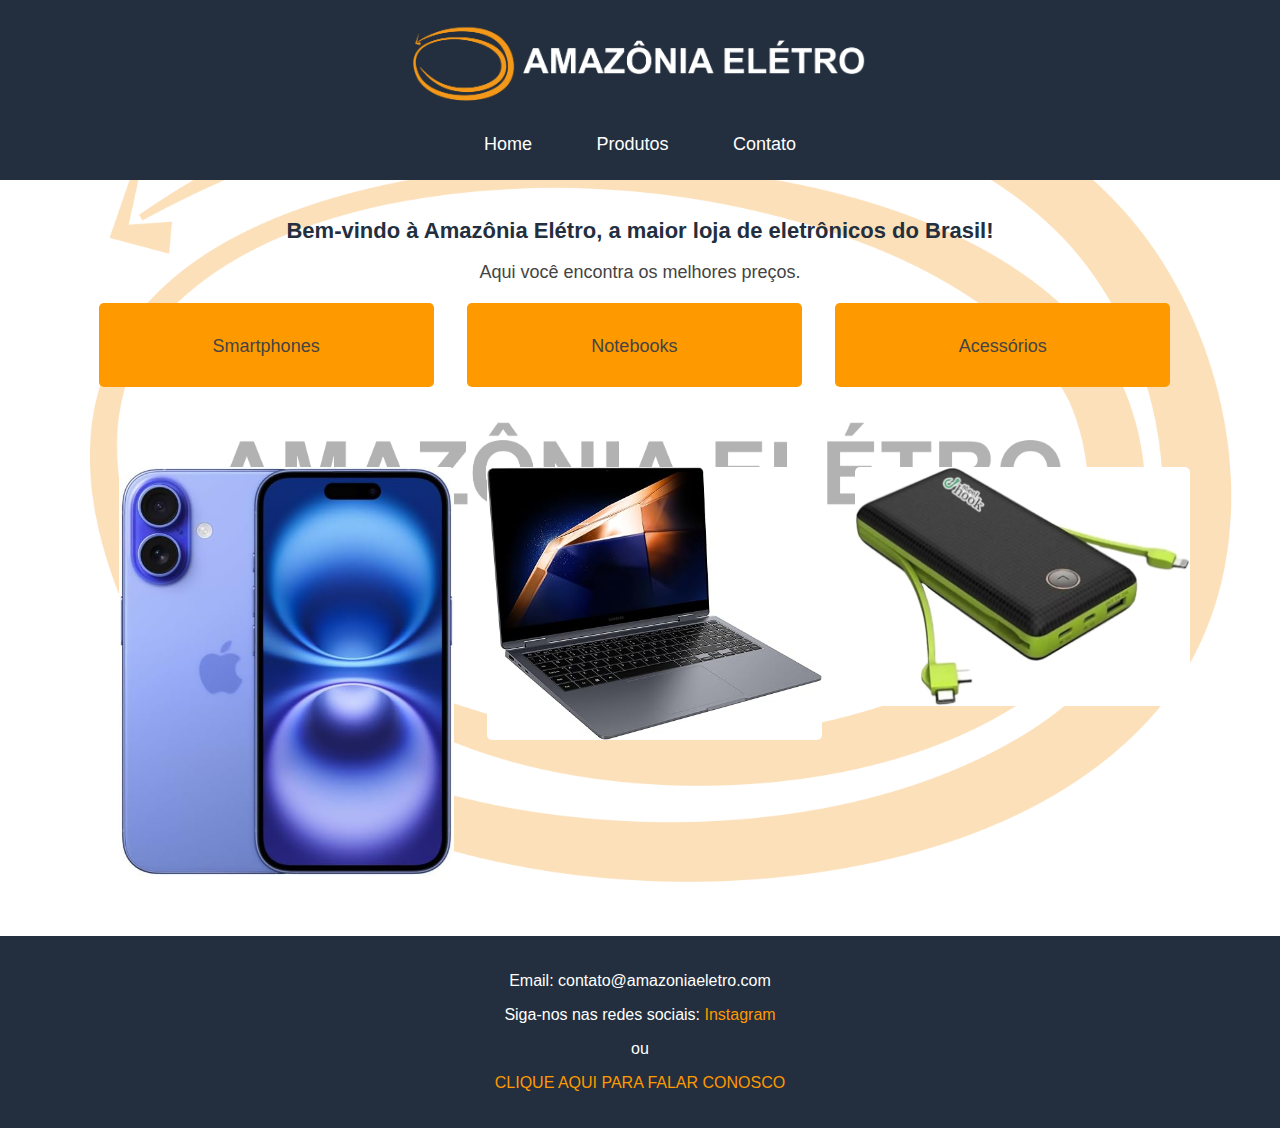
<file: AmazoniaEletro.com/index.html>
<!DOCTYPE html>
<html lang="pt-BR">
<head>
    <meta http-equiv="refresh" content="5">
    <meta charset="UTF-8">
    <meta name="viewport" content="width=device-width, initial-scale=1.0">
    <link rel="stylesheet" type="text/css" href="index.css">
    <title>Amazônia Elétro</title>
</head>
<body>
    <header class="menu">
        <img src="logo amazonia eletro_Prancheta 1.png" alt="Logo Amazônia Elétro">
        <nav>
            <ul>
                <li><a href="index.html">Home</a></li>
                <li><a href="produtos.html">Produtos</a></li>
                <li><a href="contato.html">Contato</a></li>
            </ul>
        </nav>
    </header>
    
    <main class="apresentação">
        <section>
            <h2>Bem-vindo à Amazônia Elétro, a maior loja de eletrônicos do Brasil!</h2>
            <p>Aqui você encontra os melhores preços.</p>
            <ul class="clearfix">
                <figure id="Smartphones">
                    <p>Smartphones</p>
                </figure>
                <figure id="Notebooks">
                    <p>Notebooks</p>
                </figure>
                <figure id="Acessórios">
                    <p>Acessórios</p>
                </figure>
            </ul>
        </section>
    </main>
    
    <main class="produtos">
        <section>
            <ul class="clearfix">
                <li><img src="Iphone_16_Roxo.jpg" alt="Smartphone"></li>
                <li><img src="Notebook_Sansung_GalaxyBook5.jpg" alt="Notebook"></li>
                <li><img src="Power_Bank.jpg" alt="Carregador Portátil"></li>
            </ul>
        </section>
    </main>
    
    <footer>
        <p>Email: contato@amazoniaeletro.com</p>
        <p>Siga-nos nas redes sociais: <a href="#">Instagram</a></p>
        <p>ou</p>
        <p><a href="contato.html">CLIQUE AQUI PARA FALAR CONOSCO</a></p>
    </footer>
</body>
</html>
</file>
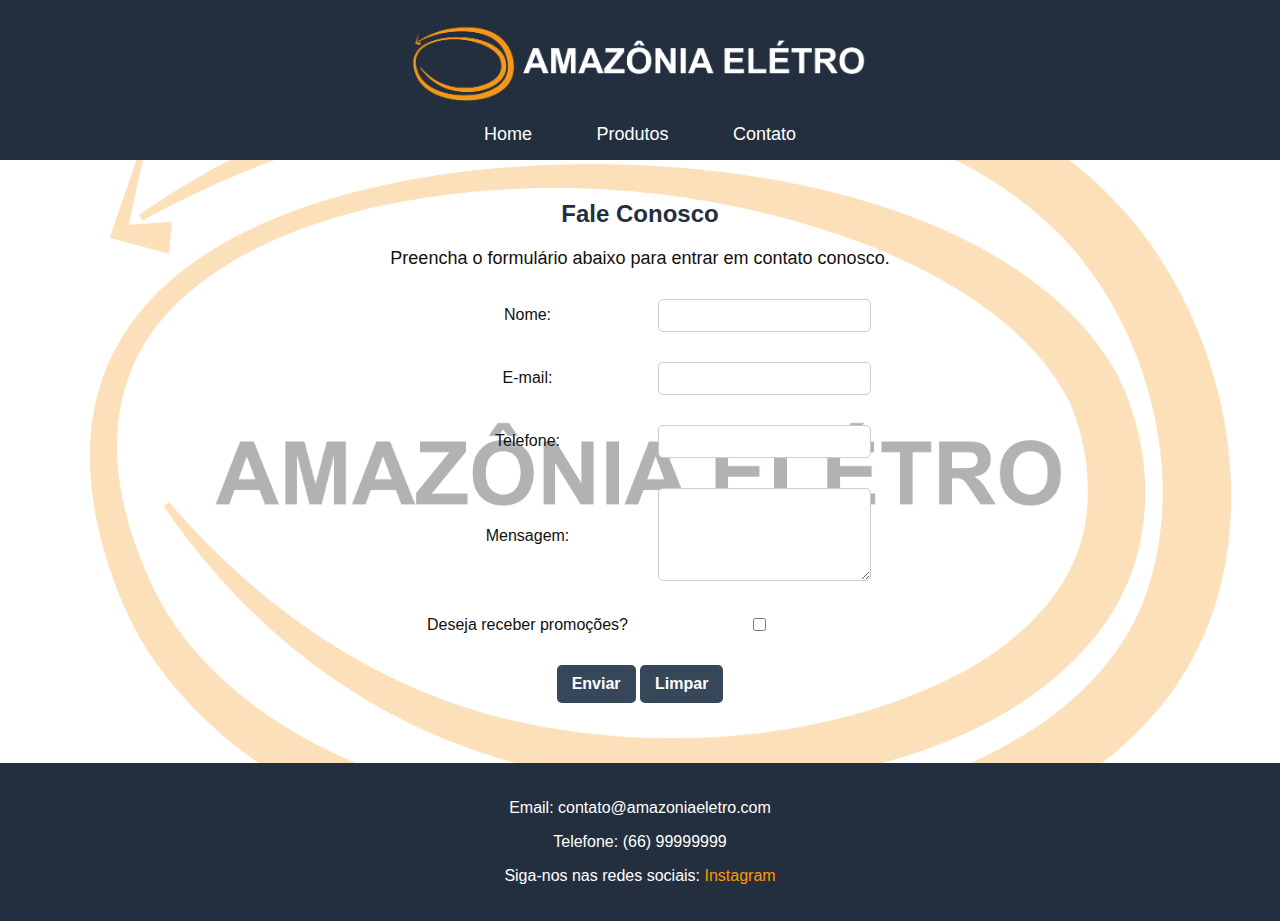
<file: AmazoniaEletro.com/contato.html>
<!DOCTYPE html>
<html lang="pt-BR">
<head>
    <meta http-equiv="refresh" content="5" >
    <meta charset="UTF-8">
    <meta name="viewport" content="width=device-width, initial-scale=1.0">
    <link rel="stylesheet" type="text/css" href="contato.css">
    <title>Contato - Amazonia Elétro</title>
</head>
<body>
    <!-- Cabeçalho -->
    <header class="menu">
        <img src="logo amazonia eletro_Prancheta 1.png" alt="Logo Amazônia Elétro">
        <nav>
            <ul>
                <li><a href="index.html">Home</a></li>
                <li><a href="produtos.html">Produtos</a></li>
                <li><a href="contato.html">Contato</a></li>
            </ul>
        </nav>
    </header>

    <!-- Conteúdo Principal -->
    <main>
        <section>
            <h2>Fale Conosco</h2>
            <p>Preencha o formulário abaixo para entrar em contato conosco.</p>
            
            <!-- Formulário -->
            <form>
                <table>
                    <tr>
                        <td><label for="nome">Nome:</label></td>
                        <td><input type="text" id="nome" name="nome" required></td>
                    </tr>
                    <tr>
                        <td><label for="email">E-mail:</label></td>
                        <td><input type="email" id="email" name="email" required></td>
                    </tr>
                    <tr>
                        <td><label for="telefone">Telefone:</label></td>
                        <td><input type="tel" id="telefone" name="telefone" required></td>
                    </tr>
                    <tr>
                        <td><label for="mensagem">Mensagem:</label></td>
                        <td><textarea id="mensagem" name="mensagem" rows="5" required></textarea></td>
                    </tr>
                    <tr>
                        <td><label for="newsletter">Deseja receber promoções?</label></td>
                        <td><input type="checkbox" id="newsletter" name="newsletter"></td>
                    </tr>
                    <tr>
                        <td colspan="2">
                            <button type="submit">Enviar</button>
                            <button type="reset">Limpar</button>
                        </td>
                    </tr>
                </table>
            </form>
        </section>
    </main>

    <!-- Rodapé -->
    <footer>
        <p>Email: contato@amazoniaeletro.com</p>
        <p>Telefone: (66) 99999999</p>
        <p>Siga-nos nas redes sociais: <a href="#" target="_blank">Instagram</a></p>
    </footer>
</body>
</html>
</file>
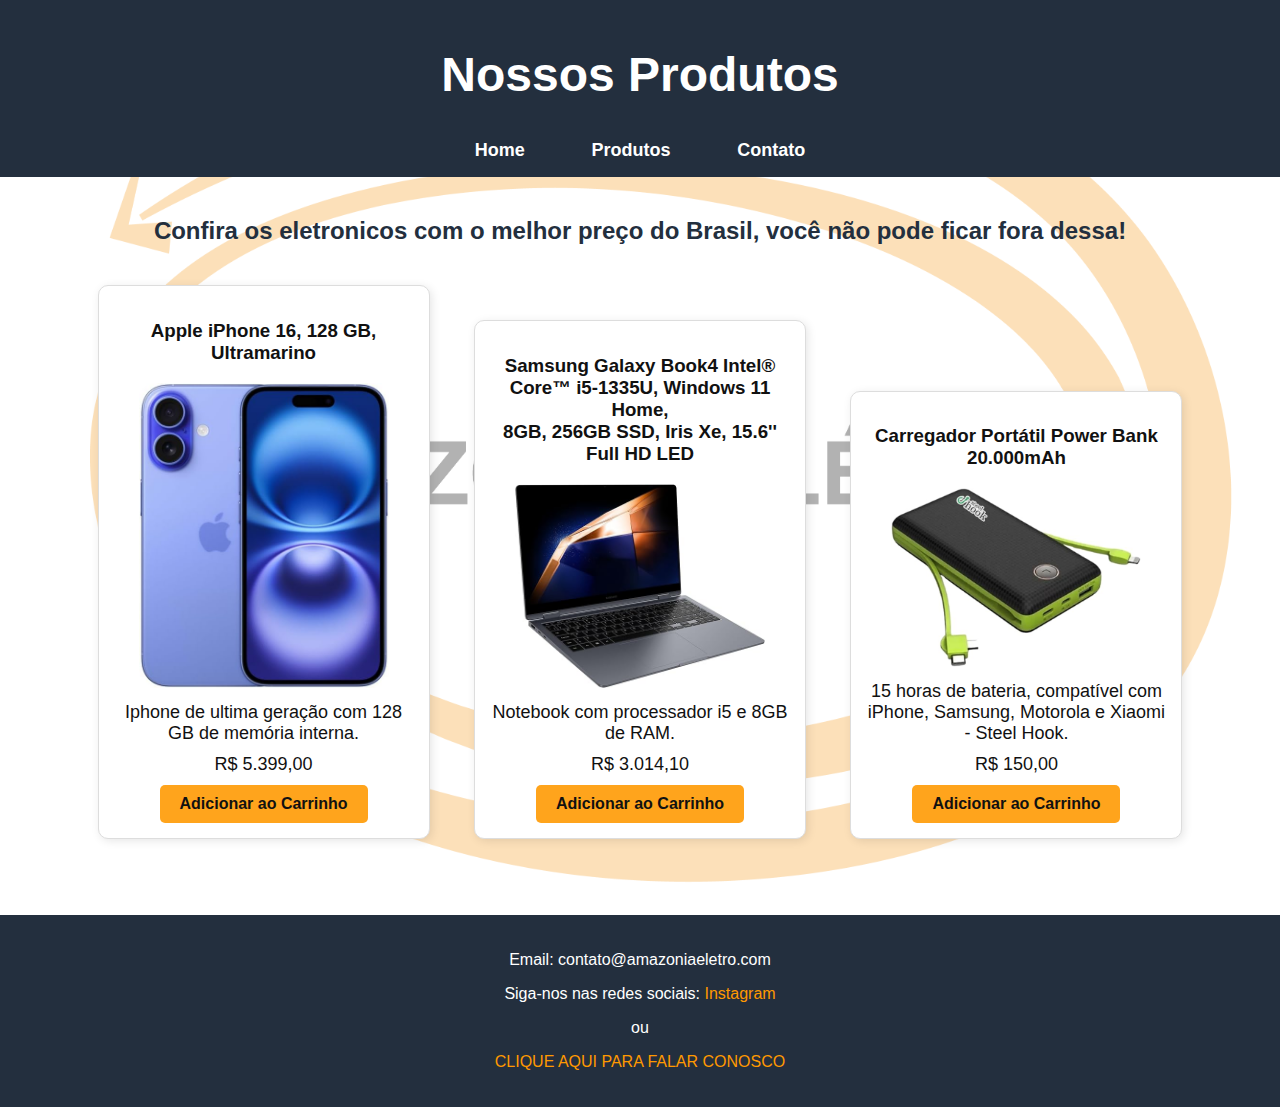
<file: AmazoniaEletro.com/produtos.html>
<!DOCTYPE html>
<html lang="pt-BR">
<head>
    <meta http-equiv="refresh" content="5" >
    <meta charset="UTF-8">
    <meta name="viewport" content="width=device-width, initial-scale=1.0">
    <link rel="stylesheet" type="text/css" href="produtos.css">
    <title>Nossos Produtos</title>
</head>
<body>
    <header class="menu">
        <h1>Nossos Produtos</h1>
        <nav>
            <ul>
                <li><a href="index.html">Home</a></li>
                <li><a href="produtos.html">Produtos</a></li>
                <li><a href="contato.html">Contato</a></li>
            </ul>
        </nav>
    </header>
    <main class="produtos">
        <section>
            <h2>Confira os eletronicos com o melhor preço do Brasil, você não pode ficar fora dessa!</h2>
            <ul>
                <li>
                    <h3>Apple iPhone 16, 128 GB, Ultramarino</h3>
                    <img src="Iphone_16_Roxo.jpg" alt="Apple iPhone 16, 128 GB, Ultramarino">
                    <p>Iphone de ultima geração com 128 GB de memória interna.</p>
                    <p>R$ 5.399,00</p>
                    <button>Adicionar ao Carrinho</button>
                </li>
                <li>
                    <h3>Samsung Galaxy Book4 Intel® Core™ i5-1335U, Windows 11 Home, <br> 
                        8GB, 256GB SSD, Iris Xe, 15.6'' Full HD LED</h3>
                    <img src="Notebook_Sansung_GalaxyBook5.jpg" alt="Samsung Galaxy Book4">
                    <p>Notebook com processador i5 e 8GB de RAM.</p>
                    <p>R$ 3.014,10</p>
                    <button>Adicionar ao Carrinho</button>
                </li>
                <li>
                    <h3>Carregador Portátil Power Bank 20.000mAh</h3>
                    <img src="Power_Bank.jpg" alt="Caregador Portátil">
                    <p>15 horas de bateria, compatível com iPhone, Samsung, Motorola e Xiaomi - Steel Hook.</p>
                    <p>R$ 150,00</p>
                    <button>Adicionar ao Carrinho</button>
                </li>
            </ul>
        </section>
    </main>
    <footer>
        <p>Email: contato@amazoniaeletro.com</p>
        <p>Siga-nos nas redes sociais: <a href="#">Instagram</a></p>
        <p>ou</p>
        <p><a href="contato.html">CLIQUE AQUI PARA FALAR CONOSCO</a></p>
    </footer>
</body>
</html>
</file>
<file: AmazoniaEletro.com/index.css>
/* Estilo geral */
body {
    font-family: 'Arial', sans-serif;
    background-color: #ffffff;
    color: #111;
    margin: 0;
    padding: 0;
    position: relative; 
}

/* Adicione isto para o efeito de marca d'água */
body::before {
    content: "";
    background-image: url('fundo_amazonia_eletro_Prancheta_1.jpg');
    background-repeat: no-repeat;
    background-size: cover;
    background-attachment: fixed;
    opacity: 0.3; 
    position: absolute;
    top: 0;
    left: 0;
    right: 0;
    bottom: 0;
    z-index: -1; 
}

/* Clearfix para elementos flutuantes */
.clearfix::after {
    content: "";
    display: table;
    clear: both;
}

/* Cabeçalho */
header.menu {
    background-color: #232f3e;
    padding: 15px;
    text-align: center;
    position: relative;
    overflow: hidden;
}

header.menu img {
    max-width: 470px;
    display: block;
    margin: 0 auto 15px;
}

/* Navegação */
nav {
    position: relative;
}

nav ul {
    list-style: none;
    padding: 0;
    margin: 0;
    text-align: center;
    position: relative;
}

nav ul li {
    display: inline-block;
    position: relative;
    margin: 0 15px;
}

nav ul li a {
    color: #fff;
    font-size: 18px;
    text-decoration: none;
    padding: 10px 15px;
    border-radius: 5px;
    transition: 0.3s;
    position: relative;
    display: inline-block;
}

nav ul li a:hover {
    background-color: #ff9900;
    color: #111;
}

/* Conteúdo principal - Apresentação */
main.apresentação {
    display: block;
    padding: 20px;
    position: relative;
    width: 100%;
    box-sizing: border-box;
    overflow: hidden;
}

/* Categorias */
main.apresentação ul.clearfix {
    list-style: none;
    padding: 0;
    margin: 20px auto;
    position: relative;
    width: 90%;
    overflow: hidden;
}

#Smartphones, #Notebooks, #Acessórios {
    float: left;
    width: 30%;
    margin: 0 1.5%;
    background-color: #ff9900;
    color: #111;
    padding: 15px 0;
    border-radius: 5px;
    text-align: center;
    position: relative;
}

/* Seção de Produtos */
main.produtos {
    display: block;
    padding: 20px;
    position: relative;
    width: 100%;
    box-sizing: border-box;
    overflow: hidden;
}

main.produtos ul.clearfix {
    display: block;
    position: relative;
    overflow: hidden;
    width: 90%;
    margin: 20px auto;
}

main.produtos ul.clearfix li {
    float: left;
    width: 30%;
    margin: 0 1.5%;
    position: relative;
    list-style: none;
}

main.produtos img {
    max-width: 100%;
    height: auto;
    display: block;
    margin: 0 auto;
    border-radius: 5px;
    transition: transform 0.3s;
    position: relative;
}

/* Textos */
main.apresentação h2 {
    color: #232f3e;
    font-size: 22px;
    margin-bottom: 10px;
    text-align: center;
    position: relative;
}

main.apresentação p {
    font-size: 18px;
    color: #444;
    margin-bottom: 15px;
    text-align: center;
    position: relative;
}

/* Rodapé */
footer {
    background-color: #232f3e;
    color: #fff;
    text-align: center;
    padding: 20px;
    margin-top: 20px;
}

footer a {
    color: #ff9900;
    text-decoration: none;
}

footer a:hover {
    color: #ffa41c;
}
</file>
<file: AmazoniaEletro.com/contato.css>
/* Estilo geral */
body {
    font-family: 'Arial', sans-serif;
    background-color: #ffffff;
    color: #111;
    margin: 0;
    padding: 0;
    position: relative; 
}

body::before {
    content: "";
    background-image: url('fundo_amazonia_eletro_Prancheta_1.jpg');
    background-repeat: no-repeat;
    background-size: cover;
    background-attachment: fixed;
    opacity: 0.3; 
    position: absolute;
    top: 0;
    left: 0;
    right: 0;
    bottom: 0;
    z-index: -1; 
}

/* Cabeçalho */
header.menu {
    background-color: #232f3e;
    padding: 15px;
    text-align: center;
    position: relative;
    overflow: hidden;
}

header.menu img {
    max-width: 470px;
    display: block;
    margin: 0 auto 15px;
}
/* Navegação */
nav ul {
    list-style: none;
    padding: 0;
    margin: 0;
    text-align: center;
}

nav ul li {
    display: inline;
    margin: 0 15px;
}

nav ul li a {
    color: #fff;
    font-size: 18px;
    text-decoration: none;
    padding: 10px 15px;
    border-radius: 5px;
    transition: background 0.3s, color 0.3s;
    background-color: #232f3e;
}

nav ul li a:hover {
    background-color: #ff9900;
    color: #111;
}

/* Seções principais */
main {
    text-align: center;
    padding: 20px;
}

section h2 {
    color: #232f3e;
}

section ul {
    list-style: none;
    padding: 0;
}

section li {
    display: inline-block;
    width: 300px;
    margin: 20px;
    padding: 15px;
    border: 1px solid #ddd;
    border-radius: 10px;
    box-shadow: 2px 2px 10px rgba(0, 0, 0, 0.1);
    text-align: center;
}

section img {
    width: 250px;
    height: auto;
    border-radius: 5px;
    box-shadow: 2px 2px 10px rgba(0, 0, 0, 0.1);
}

section p {
    font-size: 18px;
    margin: 10px 0;
}

/* Botões */
button {
    background-color: #ffa41c;
    color: #111;
    border: none;
    padding: 10px 20px;
    font-size: 16px;
    cursor: pointer;
    border-radius: 5px;
    font-weight: bold;
    transition: background 0.3s;
}

button:hover {
    background-color: #ff8c00;
}

/* Rodapé */
footer {
    background-color: #232f3e;
    color: #fff;
    text-align: center;
    padding: 20px;
    margin-top: 20px;
}

footer a {
    color: #ff9900;
    text-decoration: none;
}

footer a:hover {
    color: #ffa41c;
}

/* Estilo do Formulário de Contato */
table {
    margin: 0 auto;
    border-collapse: separate;
    border-spacing: 10px;
}

td {
    padding: 10px;
}

input, textarea {
    width: 100%;
    padding: 8px;
    border: 1px solid #ccc;
    border-radius: 5px;
}

textarea {
    resize: vertical;
}

button[type="submit"], button[type="reset"] {
    background-color: #37475a;
    color: #fff;
    border: none;
    padding: 10px 15px;
    font-size: 16px;
    cursor: pointer;
    border-radius: 5px;
    transition: background 0.3s;
}

button[type="submit"]:hover, button[type="reset"]:hover {
    background-color: #ff9900;
    color: #111;
}
</file>
<file: AmazoniaEletro.com/produtos.css>
/* Estilo geral */
body {
    font-family: 'Arial', sans-serif;
    background-color: #ffffff;
    color: #111;
    margin: 0;
    padding: 0;
    position: relative; 
}

body::before {
    content: "";
    background-image: url('fundo_amazonia_eletro_Prancheta_1.jpg');
    background-repeat: no-repeat;
    background-size: cover;
    background-attachment: fixed;
    opacity: 0.3; 
    position: absolute;
    top: 0;
    left: 0;
    right: 0;
    bottom: 0;
    z-index: -1; 
}

/* Cabeçalho */
header.menu {
    background-color: #232f3e;
    padding: 15px;
    text-align: center;
    font-size: 24px;
    font-weight: bold;
    color: #fff;
}
/* Navegação */
nav ul {
    list-style: none;
    padding: 0;
    margin: 0;
    text-align: center;
}

nav ul li {
    display: inline;
    margin: 0 15px;
}

nav ul li a {
    color: #ffffff;
    font-size: 18px;
    text-decoration: none;
    padding: 10px 15px;
    border-radius: 5px;
}

nav ul li a:hover {
    background-color: #ff9900;
    color: #ffffff;
}

/* Seções principais */
main.produtos {
    text-align: center;
    padding: 20px;
}

section h2 {
    color: #232f3e;
}

section ul {
    list-style: none;
    padding: 0;
}

section li {
    display: inline-block;
    width: 300px;
    margin: 20px;
    padding: 15px;
    border: 1px solid #ddd;
    border-radius: 10px;
    box-shadow: 2px 2px 10px rgba(0, 0, 0, 0.1);
    text-align: center;
    background-color: #ffffff; 
    transition: all 0.3s ease; 
}

section img {
    width: 250px;
    height: auto;
    border-radius: 5px;
}

section p {
    font-size: 18px;
    margin: 10px 0;
}

/* Botões */
button {
    background-color: #ffa41c;
    color: #111;
    border: none;
    padding: 10px 20px;
    font-size: 16px;
    cursor: pointer;
    border-radius: 5px;
    font-weight: bold;
    transition: background 0.3s;
}

button:hover {
    background-color: #ff8c00;
}

/* Rodapé */
footer {
    background-color: #232f3e;
    color: #fff;
    text-align: center;
    padding: 20px;
    margin-top: 20px;
}

footer a {
    color: #ff9900;
    text-decoration: none;
}

footer a:hover {
    color: #ffa41c;
}
</file>
